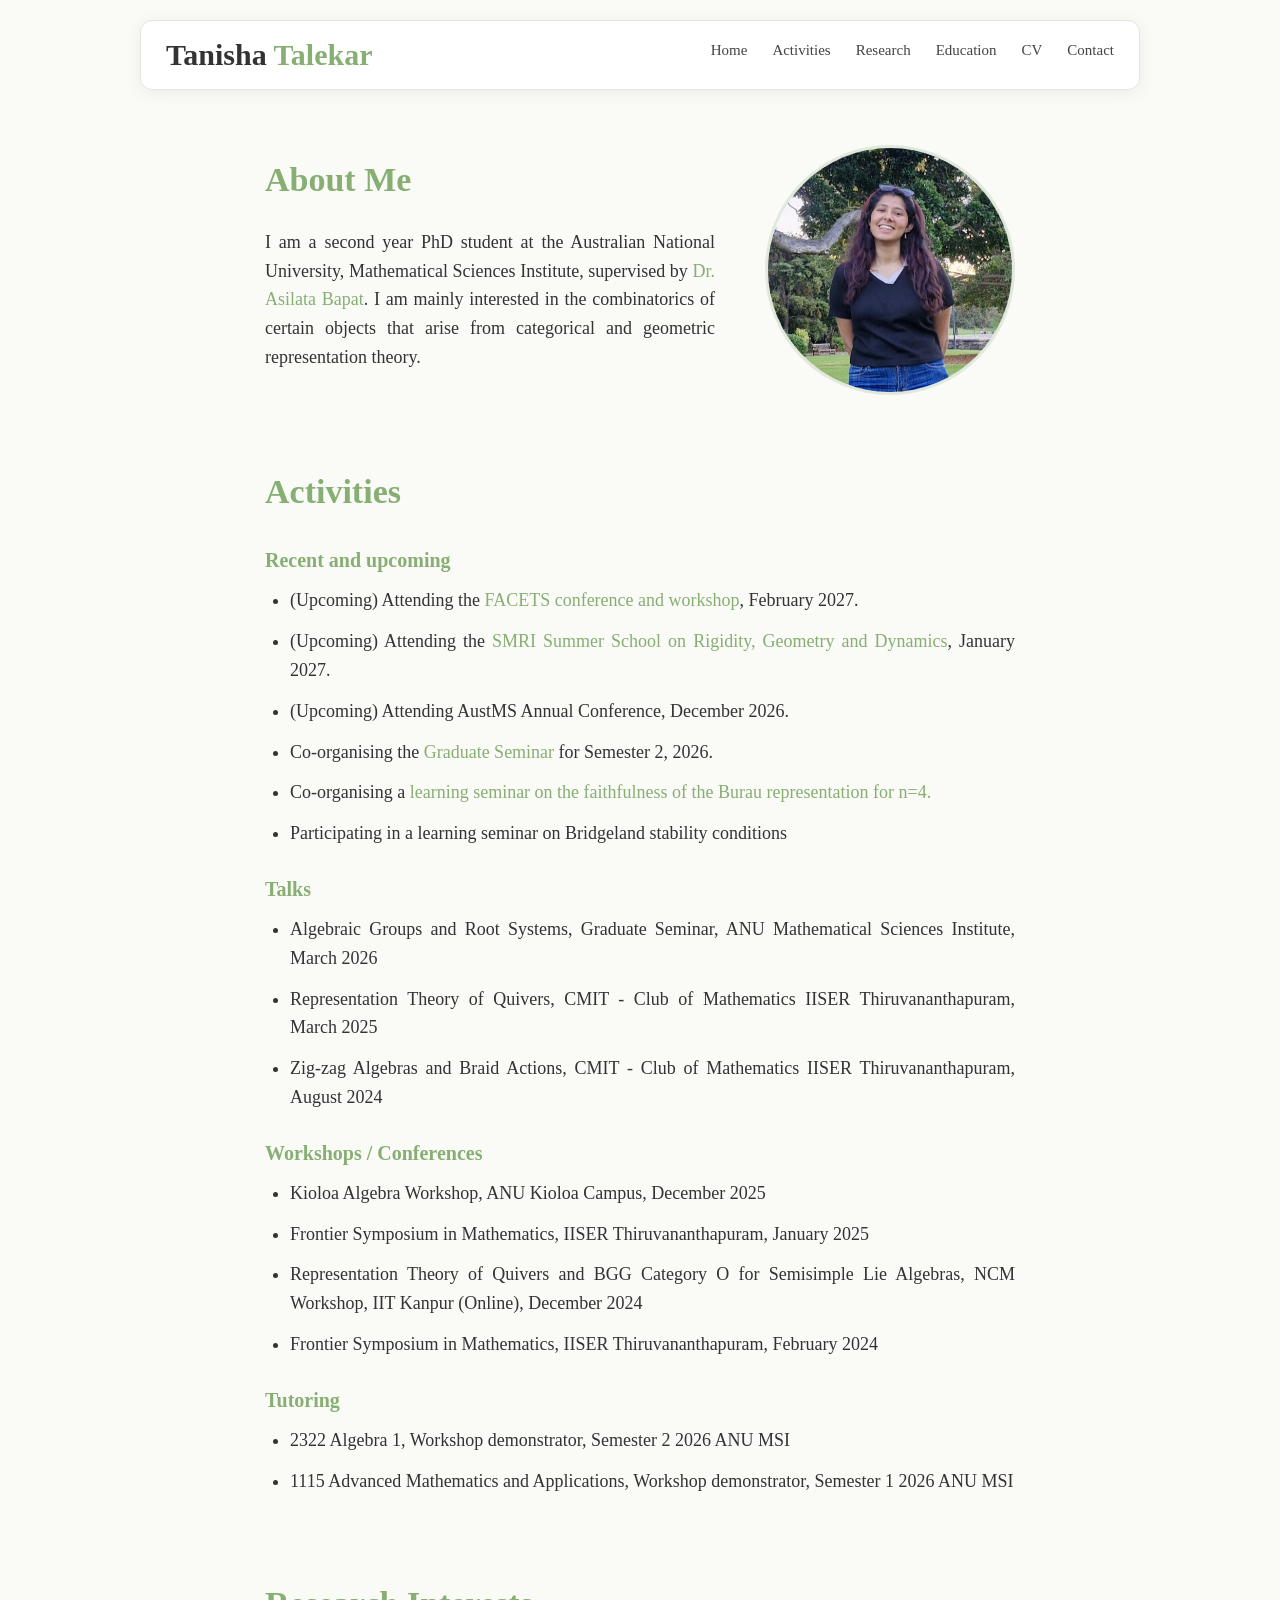
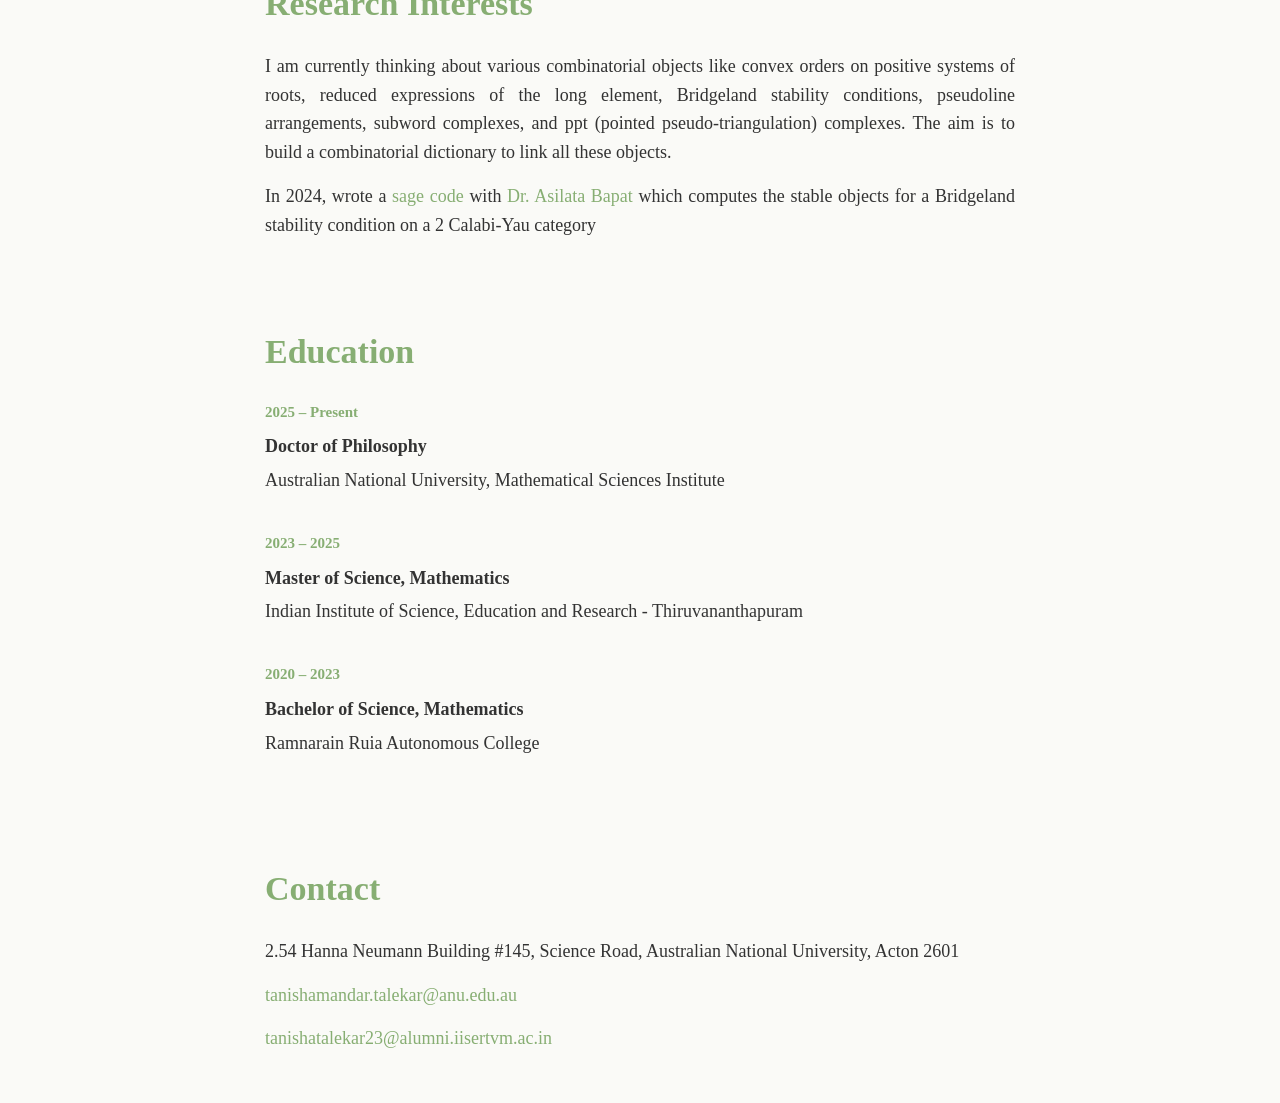
<file: index.html>
<!DOCTYPE html>
<html lang="en">

<head>
    <meta charset="UTF-8">
    <meta name="viewport" content="width=device-width, initial-scale=1.0">
    <title>Tanisha Talekar's Homepage</title>
    <link rel="stylesheet" href="style.css">
</head>

<body>

    <!-- Navigation -->
    <header>
        <nav class="navbar">

            <div class="logo">
                Tanisha <span>Talekar</span>
            </div>

            <ul class="nav-links">
                <li><a href="/">Home</a></li>
                <li><a href="#activities">Activities</a></li>
                <li><a href="#research">Research</a></li>
                <li><a href="#education">Education</a></li>
                <li><a href="CV_for_website.pdf">CV</a></li>
                <li><a href="#contact">Contact</a></li>
            </ul>

        </nav>
    </header>


    <main>

        <!-- About -->
        <section id="home" class="section">

            <div class="about-container">

                <div class="about-text">

                    <h2>About Me</h2>

                    <p>
                        I am a second year PhD student at the Australian National University, Mathematical Sciences Institute, supervised by <a href="https://asilatabapat.org/">Dr. Asilata Bapat</a>. I am mainly interested in the combinatorics of certain objects that arise from categorical and geometric representation theory.
                    </p>

                </div>
                 <img
            class="about-image"
            src="profile1.jpeg"
            alt="Photo of Tanisha"
        >
            </div>

        </section>


        <!-- Activities -->
        <section id="activities" class="section">

            <div class="content">

                <h2>Activities</h2>
                <h3>Recent and upcoming</h3>
                <ul>
                    <li>(Upcoming) Attending the <a href="https://sites.google.com/view/facets-2027">FACETS conference and workshop</a>, February 2027.</li>
                    <li>(Upcoming) Attending the <a href="https://mathematical-research-institute.sydney.edu.au/smri-summer-school-2027/">SMRI Summer School on Rigidity, Geometry and Dynamics</a>, January 2027.</li>
                    <li>(Upcoming) Attending AustMS Annual Conference, December 2026.
                    <li>Co-organising the <a href="https://maths.anu.edu.au/news-events/event-series/graduate-seminar">Graduate Seminar</a> for Semester 2, 2026.</li>
                    <li>Co-organising a <a href="https://snehinhsen.wordpress.com/seminar-series-on-burau-representation/">learning seminar on the faithfulness of the Burau representation for n=4.</a></li>
                    <li>Participating in a learning seminar on Bridgeland stability conditions</li>
                </ul>
                <h3>Talks</h3>

                <ul>
                    <li>
                        Algebraic Groups and Root Systems, Graduate Seminar,
                        ANU Mathematical Sciences Institute, March 2026
                    </li>

                    <li>
                        Representation Theory of Quivers, CMIT - Club of
                        Mathematics IISER Thiruvananthapuram, March 2025
                    </li>

                    <li>
                        Zig-zag Algebras and Braid Actions, CMIT - Club of
                        Mathematics IISER Thiruvananthapuram, August 2024
                    </li>
                </ul>


                <h3>Workshops / Conferences</h3>

                <ul>
                    <li>
                        Kioloa Algebra Workshop, ANU Kioloa Campus,
                        December 2025
                    </li>

                    <li>
                        Frontier Symposium in Mathematics,
                        IISER Thiruvananthapuram, January 2025
                    </li>

                    <li>
                        Representation Theory of Quivers and BGG Category O
                        for Semisimple Lie Algebras, NCM Workshop, IIT Kanpur (Online),
                        December 2024
                    </li>

                    <li>
                        Frontier Symposium in Mathematics,
                        IISER Thiruvananthapuram, February 2024
                    </li>
                </ul>


                <h3>Tutoring</h3>

                <ul>
                    <li>
                        2322 Algebra 1, Workshop demonstrator,
                        Semester 2 2026 ANU MSI
                    </li>
                    <li>
                        1115 Advanced Mathematics and Applications,
                        Workshop demonstrator, Semester 1 2026 ANU MSI
                    </li>

                    
                </ul>

            </div>

        </section>
        <!-- Research -->
        <section id="research" class="section">
            <div class="content">

                <h2>Research Interests</h2>
            <p>I am currently thinking about various combinatorial objects like convex orders on positive systems of roots, reduced expressions of the long element, Bridgeland stability conditions, pseudoline arrangements, subword complexes, and ppt (pointed pseudo-triangulation) complexes. The aim is to build a combinatorial dictionary to link all these objects.</p>
            <p>In 2024, wrote a <a href="https://github.com/asilata/cobracat/blob/master/stability-conditions.sage">sage code</a> with <a href="https://asilatabapat.org/">Dr. Asilata Bapat</a> which computes the stable objects for a Bridgeland stability condition on a 2 Calabi-Yau category</p>
            
        </section>

        <!-- Education -->
        <section id="education" class="section">

            <div class="content">

                <h2>Education</h2>

                <div class="timeline-item">

                    <span>2025 – Present</span>

                    <h4>Doctor of Philosophy</h4>

                    <p>
                        Australian National University,
                        Mathematical Sciences Institute
                    </p>

                </div>


                <div class="timeline-item">

                    <span>2023 – 2025</span>

                    <h4>Master of Science, Mathematics</h4>

                    <p>
                        Indian Institute of Science, Education and Research -
                        Thiruvananthapuram
                    </p>

                </div>


                <div class="timeline-item">

                    <span>2020 – 2023</span>

                    <h4>Bachelor of Science, Mathematics</h4>

                    <p>
                        Ramnarain Ruia Autonomous College
                    </p>

                </div>

            </div>

        </section>


        <!-- Contact -->
        <section id="contact" class="section">

            <div class="contact">

                <h2>Contact</h2>

                <p>
                    2.54 Hanna Neumann Building #145,
                    Science Road,
                    Australian National University,
                    Acton 2601
                </p>

                <p>
                    <a href="mailto:tanishamandar.talekar@anu.edu.au">
                        tanishamandar.talekar@anu.edu.au
                    </a>
                </p>
                <p>
                    <a href="mailto:tanishatalekar23@alumni.iisertvm.ac.in">tanishatalekar23@alumni.iisertvm.ac.in</a>
                </p>

            </div>

        </section>

    </main>

</body>
</html>
</file>
<file: style.css>
/* =========================
   RESET
========================= */

* {
    margin: 0;
    padding: 0;
    box-sizing: border-box;
    scroll-behavior: smooth;
}

body {
    font-family: "Calisto MT", Georgia, serif;
    color: #333333;
    background: #FAFAF7;
    line-height: 1.6;
}


/* =========================
   LINKS
========================= */

a {
    color: #87AE73;
    text-decoration: none;
}

a:hover {
    color: #87AE73;
    text-decoration: underline;
}


/* =========================
   NAVBAR
========================= */

header {
    width: 100%;
    padding: 20px 0;
    position: sticky;
    top: 0;
    z-index: 1000;
}

.navbar {
    width: 90%;
    max-width: 1000px;
    margin: 0 auto;

    padding: 10px 25px;

    display: flex;
    align-items: center;
    justify-content: space-between;

    background: #FFFFFF;
    border: 1px solid #E1E8DC;
    border-radius: 12px;

    box-shadow: 0 3px 15px rgba(70, 90, 60, 0.08);
}

.logo {
    font-size: 30px;
    font-weight: 700;
}

.logo span {
    color: #87AE73;
}

.nav-links {
    display: flex;
    align-items: center;
    gap: 25px;
    list-style: none;
}

.nav-links a {
    color: #444444;
    font-size: 15px;
}

.nav-links a:hover {
    color: #87AE73;
}


/* =========================
   MAIN
========================= */

main {
    width: 100%;
}


/* =========================
   SECTIONS
========================= */

.section {
    width: 90%;
    max-width: 850px;
    margin: 0 auto;
    padding: 35px 0;
    scroll-margin-top: 90px;
}


/* =========================
   CONTENT
========================= */

.about-container,
.content,
.contact {
    width: 100%;
    max-width: 750px;
    margin: 0 auto;
    text-align: left;
}
/* =========================
   ABOUT ME
========================= */

.about-container {
    display: flex;
    align-items: center;
    gap: 50px;
}

.about-text {
    flex: 1;
}

.about-image {
    width: 250px;
    height: 250px;
    object-fit: cover;
    border-radius: 50%;
    border: 3px solid #E1E8DC;
}

/* =========================
   HEADINGS
========================= */

h1 {
    font-size: 48px;
    line-height: 1.2;
    margin-bottom: 25px;
}

h2 {
    color: #87AE73;
    font-size: 34px;
    margin-bottom: 20px;
}

h3 {
    color: #87AE73;
    font-size: 20px;
    margin-top: 25px;
    margin-bottom: 10px;
}

h4 {
    font-size: 18px;
    margin-top: 8px;
    margin-bottom: 5px;
}


/* =========================
   TEXT
========================= */

p {
    color: #333333;
    font-size: 18px;
    margin-bottom: 15px;
    text-align: justify;
}


/* =========================
   LISTS
========================= */

ul {
    padding-left: 25px;
}

li {
    color: #333333;
    margin-bottom: 12px;
    font-size: 18px;
    text-align: justify;
}


/* =========================
   EDUCATION
========================= */

.timeline-item {
    margin-bottom: 35px;
}

.timeline-item span {
    color: #87AE73;
    font-size: 15px;
    font-weight: bold;
}


/* =========================
   MOBILE
========================= */

@media (max-width: 768px) {

    .navbar {
        width: 94%;
        flex-direction: column;
        gap: 10px;
        padding: 12px 15px;
    }

    .nav-links {
        gap: 15px;
        flex-wrap: wrap;
        justify-content: center;
    }

    .section {
        width: 90%;
        padding: 30px 0;
    }

    h2 {
        font-size: 30px;
    }

   p,li {
    font-size: 17px;
    text-align: justify;
   }
       .about-container {
        flex-direction: column;
        text-align: center;
        gap: 25px;
    }

    .about-text {
        width: 100%;
    }

    .about-image {
        width: 200px;
        height: 200px;
    }
}
</file>
